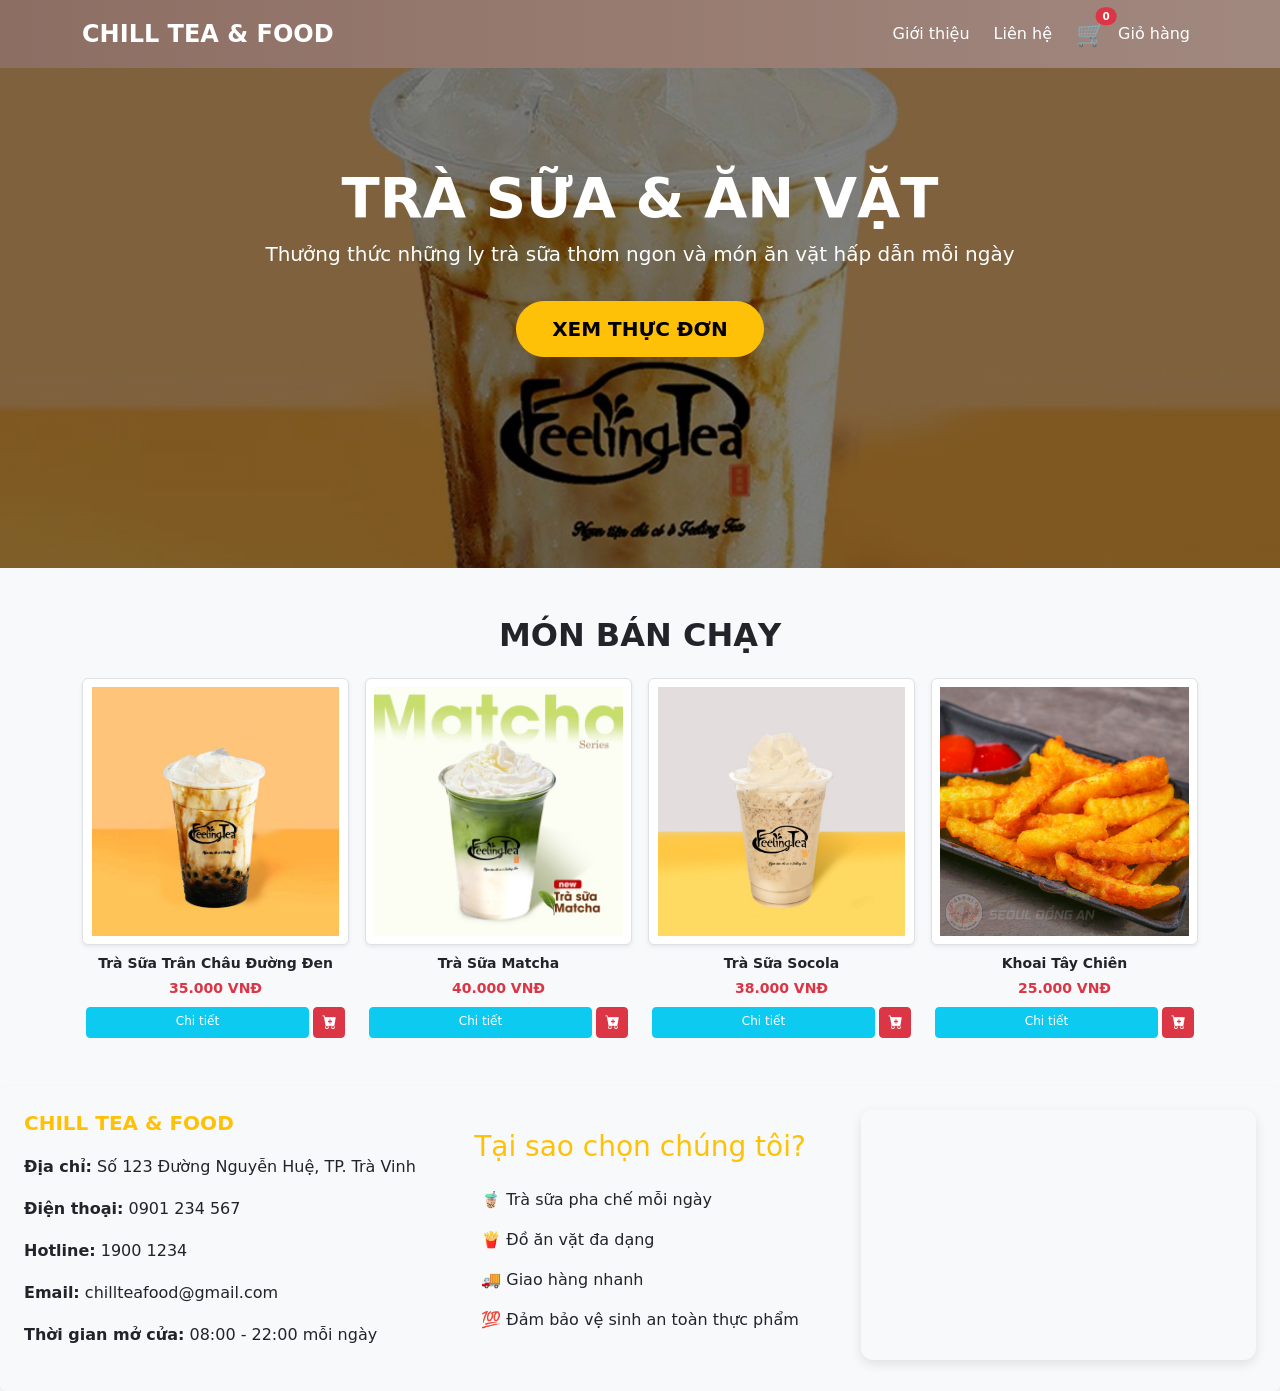
<file: index.html>
﻿<!DOCTYPE html>
<html lang="vi">
<head>
    <title>Trang chủ - CHILL TEA & FOOD</title>
    <meta charset="utf-8">
    <meta name="viewport" content="width=device-width, initial-scale=1.0">

    <link href="https://cdn.jsdelivr.net/npm/bootstrap@5.3.8/dist/css/bootstrap.min.css" rel="stylesheet">
    <link href="https://cdn.jsdelivr.net/npm/bootstrap-icons@1.11.3/font/bootstrap-icons.min.css" rel="stylesheet">

    <script src="https://cdn.jsdelivr.net/npm/bootstrap@5.3.8/dist/js/bootstrap.bundle.min.js"></script>

    <script src="js/script.js"></script>
    <link rel="stylesheet" href="css/style.css">
</head>

<body class="bg-light">

  

    <!-- Header -->
   <header class="main-header text-white py-3 shadow-sm">
    <div class="container d-flex justify-content-between align-items-center">

        <a href="../index.html" class="text-white text-decoration-none d-flex align-items-center gap-2">
            <span class="fs-4 fw-bold tracking-wide">CHILL TEA & FOOD</span>
        </a>

        <div class="d-flex align-items-center gap-4">


            <a href="html/gioi-thieu.html" class="text-white text-decoration-none">
                Giới thiệu
            </a>

            <a href="html/lien-he.html" class="text-white text-decoration-none">
                Liên hệ
            </a>

            <a href="html/gio-hang.html" class="text-white text-decoration-none position-relative d-flex align-items-center gap-2">
                <div class="position-relative">
                    <span class="fs-4">🛒</span>
                    <span id="cart-count"
                          class="position-absolute top-0 start-100 translate-middle badge rounded-pill bg-danger"
                          style="font-size: 0.65rem;">
                        0
                    </span>
                </div>

                <span class="d-none d-sm-inline ms-1">Giỏ hàng</span>
                <div id="message"></div>
            </a>

        </div>

    </div>
</header>
    <!-- Banner -->
    <div class="hero text-white text-center py-5 mb-5"
     style="background:linear-gradient(rgba(0,0,0,.5),rgba(0,0,0,.5)),
     url('assets/images/trasua1.jpg') center/cover no-repeat;">

        <div class="container py-5">

            <h1 class="display-4 fw-bold">
                TRÀ SỮA & ĂN VẶT
            </h1>

            <p class="lead">
                Thưởng thức những ly trà sữa thơm ngon và món ăn vặt hấp dẫn mỗi ngày
            </p>

            <a href="html/san-pham.html"
               class="btn btn-warning btn-lg mt-3 fw-bold text-uppercase">
                Xem thực đơn
            </a>

        </div>
    </div>

    <!-- Sản phẩm nổi bật -->
    <div class="container mb-5">

        <h2 class="text-center fw-bold mb-4 text-uppercase">
            Món bán chạy
        </h2>

        <div class="product-list row row-cols-2 row-cols-md-4 g-3"
             id="product-list">
        </div>

    </div>
    <!-- Thanh thông báo -->
<div class="card bg-light border-0 shadow-sm p-4">

    <div class="row align-items-center">

        <!-- Thông tin cửa hàng -->
        <div class="col-lg-4 mb-4 mb-lg-0">

            <h4 class="h5 fw-bold text-warning mb-3">
                CHILL TEA & FOOD
            </h4>

            <ul class="list-unstyled" style="line-height: 2;">
                <li><strong>Địa chỉ:</strong> Số 123 Đường Nguyễn Huệ, TP. Trà Vinh</li>
                <li><strong>Điện thoại:</strong> 0901 234 567</li>
                <li><strong>Hotline:</strong> 1900 1234</li>
                <li><strong>Email:</strong> chillteafood@gmail.com</li>
                <li><strong>Thời gian mở cửa:</strong> 08:00 - 22:00 mỗi ngày</li>
            </ul>

        </div>

        <!-- Tại sao chọn chúng tôi -->
        <div class="col-lg-4 text-center mb-4 mb-lg-0">

            <h3 class="text-warning mb-4">
                Tại sao chọn chúng tôi?
            </h3>

            <div class="text-start d-inline-block">
                <p>🧋 Trà sữa pha chế mỗi ngày</p>
                <p>🍟 Đồ ăn vặt đa dạng</p>
                <p>🚚 Giao hàng nhanh</p>
                <p>💯 Đảm bảo vệ sinh an toàn thực phẩm</p>
            </div>

        </div>

        <!-- Google Maps -->
        <div class="col-lg-4 text-center">

            <iframe
                src="https://www.google.com/maps?q=Trà%20Vinh&output=embed"
                width="100%"
                height="250"
                style="border:0; border-radius:12px;"
                allowfullscreen=""
                loading="lazy">
            </iframe>

        </div>

    </div>

</div>

    <script>
        window.onload = function () {

            if (typeof updateCartBadge === 'function') {
                updateCartBadge();
            }

            const container =
                document.getElementById("product-list");

            if (container &&
                typeof productlist !== 'undefined') {

                container.innerHTML = "";

                const topProducts =
                    productlist.slice(0, 4);

                topProducts.forEach(function(item){

                    let fixImage =
                        item.image.replace("../","");

                    let fixLink =
                        "html/" + item.productLink;

                    addproduct(
                        item.id,
                        item.name,
                        item.price,
                        fixImage,
                        fixLink
                    );
                });
            }
        };
    </script>

</body>
</html>
</file>
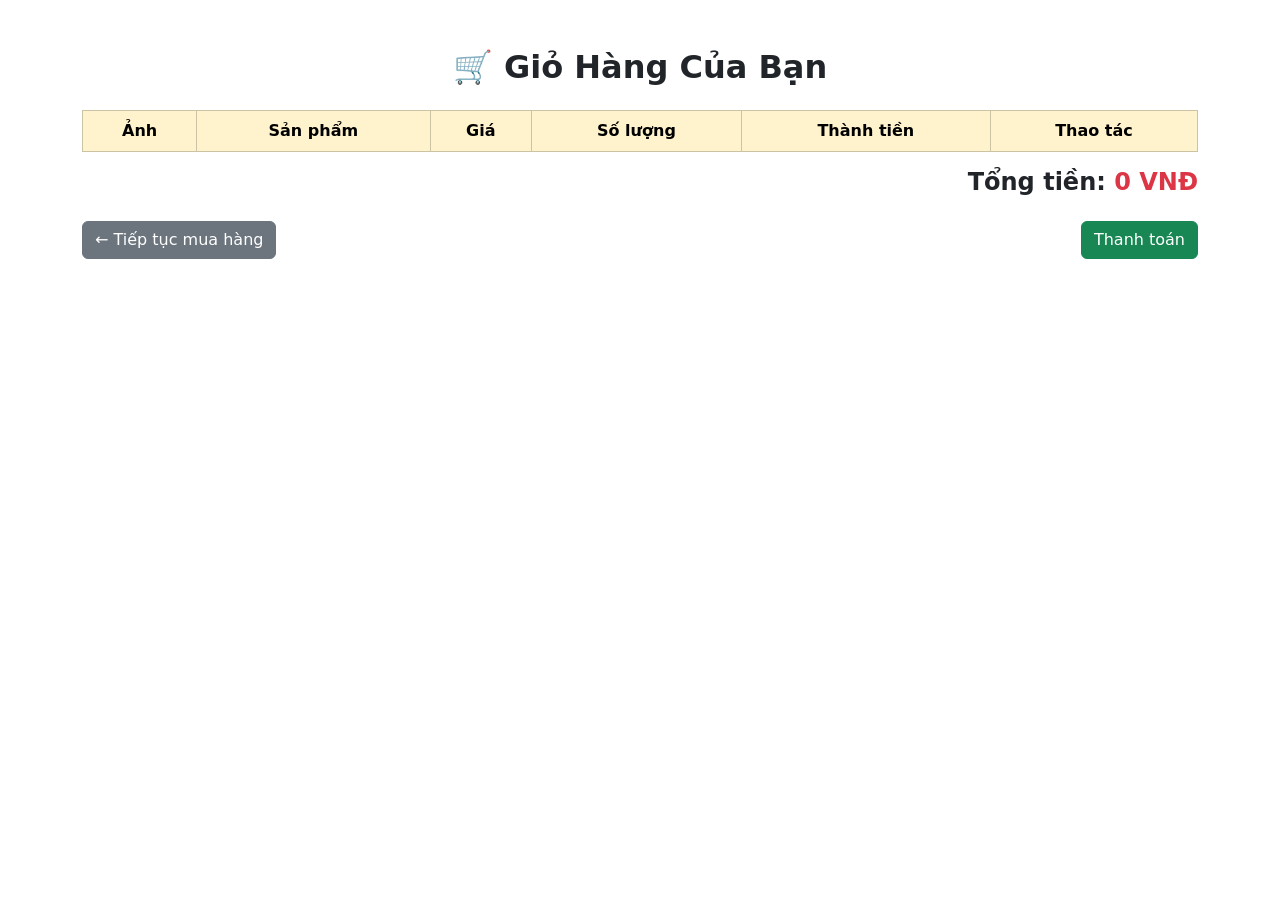
<file: html/gio-hang.html>
<!DOCTYPE html>
<html lang="vi">
<head>
    <meta charset="UTF-8">
    <meta name="viewport" content="width=device-width, initial-scale=1.0">
    <title>Giỏ Hàng</title>

    <link href="https://cdn.jsdelivr.net/npm/bootstrap@5.3.8/dist/css/bootstrap.min.css" rel="stylesheet">
</head>
<body>
    <div id="message" class="alert alert-success text-center"
     style="display:none; position:fixed; top:50%; left:50%;
     transform:translate(-50%,-50%); z-index:9999;">
    🎉 Chúc mừng bạn đã mua hàng thành công!
</div>

    <div class="container my-5">

        <h2 class="mb-4 text-center fw-bold">
            🛒 Giỏ Hàng Của Bạn
        </h2>

        <div class="table-responsive">

            <table class="table table-bordered align-middle text-center">

                <thead class="table-warning">
                    <tr>
                        <th>Ảnh</th>
                        <th>Sản phẩm</th>
                        <th>Giá</th>
                        <th>Số lượng</th>
                        <th>Thành tiền</th>
                        <th>Thao tác</th>
                    </tr>
                </thead>

                <tbody id="cart-body"></tbody>

            </table>

        </div>

        <div class="text-end">

            <h4 class="fw-bold">
                Tổng tiền:
                <span id="total-price" class="text-danger">
                    0 VNĐ
                </span>
            </h4>

        </div>

        <div class="mt-4 d-flex justify-content-between">

            <a href="san-pham.html" class="btn btn-secondary">
                ← Tiếp tục mua hàng
            </a>

          <button class="btn btn-success" onclick="checkout()">
              Thanh toán
          </button>

        </div>

    </div>
    

    <script>

        function loadCart() {

            let cart = JSON.parse(localStorage.getItem("trasua_cart")) || [];

            let html = "";
            let total = 0;

            cart.forEach(item => {

                let price = parseInt(
                    item.price.replace(/\./g, "")
                              .replace(" VNĐ", "")
                );

                let subtotal = price * item.quantity;

                total += subtotal;

                html += `
                    <tr>

                        <td>
                            <img src="${item.image}"
                                 width="80"
                                 height="80"
                                 style="object-fit:cover;">
                        </td>

                        <td>${item.name}</td>

                        <td>${item.price}</td>

                        <td>
                            <button class="btn btn-sm btn-danger"
                                onclick="changeQty(${item.id}, -1)">
                                -
                            </button>

                            <span class="mx-2">
                                ${item.quantity}
                            </span>

                            <button class="btn btn-sm btn-success"
                                onclick="changeQty(${item.id}, 1)">
                                +
                            </button>
                        </td>

                        <td>
                            ${subtotal.toLocaleString()} VNĐ
                        </td>

                        <td>
                            <button class="btn btn-danger btn-sm"
                                onclick="removeItem(${item.id})">
                                Xóa
                            </button>
                        </td>

                    </tr>
                `;
            });

            document.getElementById("cart-body").innerHTML = html;

            document.getElementById("total-price").innerText =
                total.toLocaleString() + " VNĐ";
        }

        function changeQty(id, value) {

            let cart = JSON.parse(localStorage.getItem("trasua_cart")) || [];

            let item = cart.find(p => p.id === id);

            if (!item) return;

            item.quantity += value;

            if (item.quantity <= 0) {
                cart = cart.filter(p => p.id !== id);
            }

            localStorage.setItem(
                "trasua_cart",
                JSON.stringify(cart)
            );

            loadCart();
        }

        function removeItem(id) {

            let cart = JSON.parse(localStorage.getItem("trasua_cart")) || [];

            cart = cart.filter(item => item.id !== id);

            localStorage.setItem(
                "trasua_cart",
                JSON.stringify(cart)
            );

            loadCart();
        }
         function checkout() {

              let cart = JSON.parse(localStorage.getItem("trasua_cart")) || [];

                    if (cart.length === 0) {
                       alert("Giỏ hàng đang trống!");
                     return;
                      }

                     document.getElementById("message").style.display = "block";

                      setTimeout(function () {
                         document.getElementById("message").style.display = "none";
                         }, 3000);

                     localStorage.removeItem("trasua_cart");

             loadCart();
        }

        loadCart();
        

    </script>

</body>
</html>
</file>
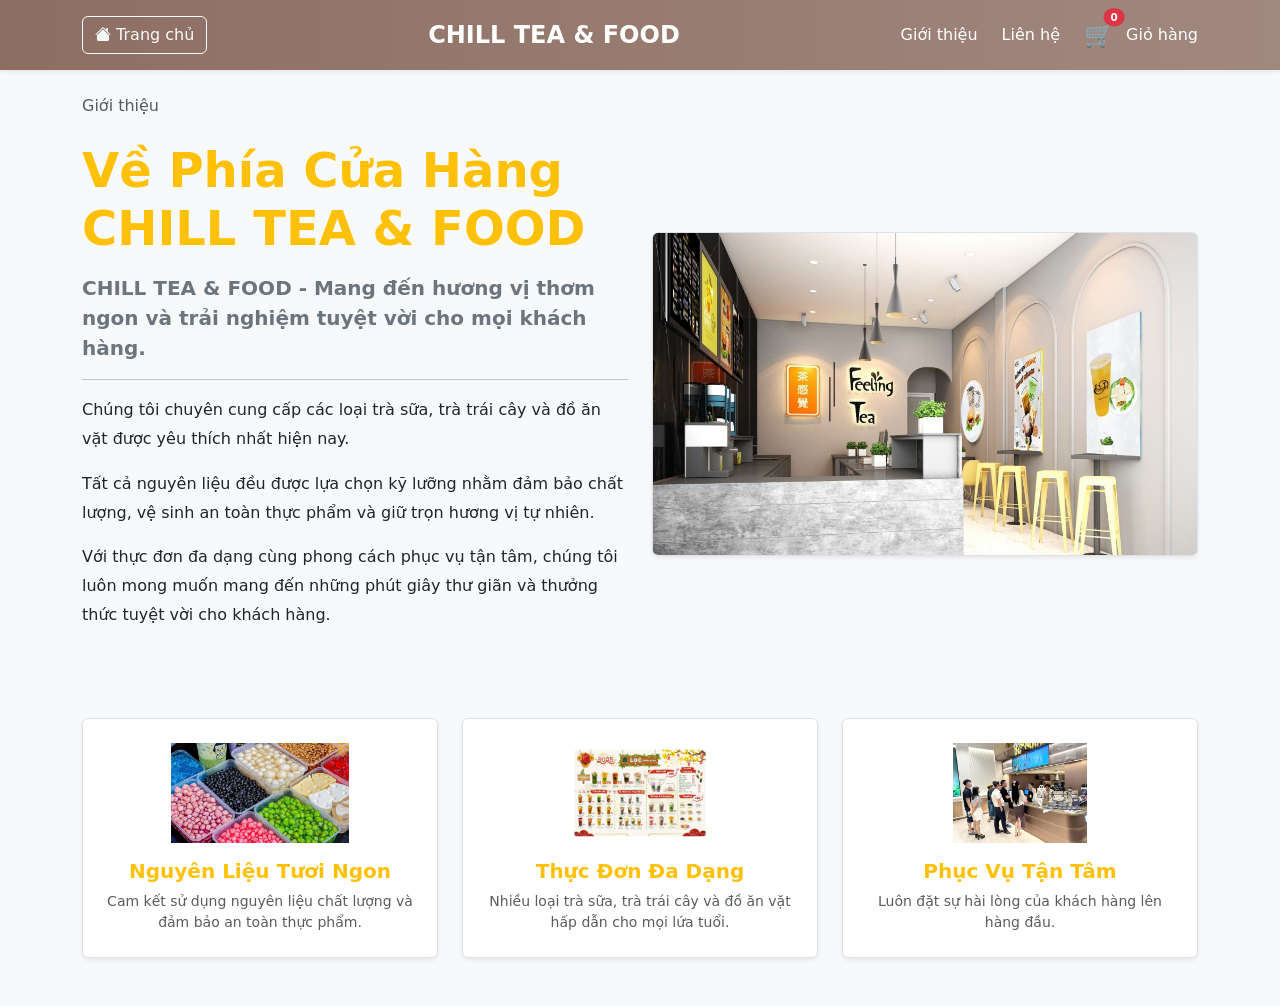
<file: html/gioi-thieu.html>
<!DOCTYPE html>
<html lang="vi">
<head>
    <title>Giới thiệu - CHILL TEA & FOOD</title>
    <meta charset="UTF-8">
    <meta name="viewport" content="width=device-width, initial-scale=1.0">

    <link href="https://cdn.jsdelivr.net/npm/bootstrap@5.3.8/dist/css/bootstrap.min.css" rel="stylesheet">
    <link href="https://cdn.jsdelivr.net/npm/bootstrap-icons@1.11.3/font/bootstrap-icons.min.css" rel="stylesheet">

    <script src="../js/script.js"></script>
    <link rel="stylesheet" href="../css/style.css">
</head>

<body class="bg-light">

    <!-- Header -->
     <header class="main-header text-white py-3 shadow-sm">
        <div class="container d-flex justify-content-between align-items-center">
           <a href="../index.html" class="btn btn-outline-light">
                <i class="bi bi-house-fill"></i> 
                Trang chủ
            </a>
            <a class="text-white text-decoration-none">
                <span class="fs-4 fw-bold">
                    CHILL TEA & FOOD
                </span>
            </a>

 <div class="d-flex align-items-center gap-4">


            <a href="gioi-thieu.html" class="text-white text-decoration-none">
                Giới thiệu
            </a>

            <a href="lien-he.html" class="text-white text-decoration-none">
                Liên hệ
            </a>

            <a href="gio-hang.html" class="text-white text-decoration-none position-relative d-flex align-items-center gap-2">
                <div class="position-relative">
                    <span class="fs-4">🛒</span>
                    <span id="cart-count"
                          class="position-absolute top-0 start-100 translate-middle badge rounded-pill bg-danger"
                          style="font-size: 0.65rem;">
                        0
                    </span>
                </div>

                <span class="d-none d-sm-inline ms-1">Giỏ hàng</span>
            </a>

        </div>

    </div>
    </header>

    <!-- Nội dung -->
    <div class="container mt-4 mb-5">

        <nav aria-label="breadcrumb">
            <ol class="breadcrumb">
                <li class="breadcrumb-item active" aria-current="page">
                    Giới thiệu
                </li>
            </ol>
        </nav>

        <div class="row mt-4 align-items-center">

            <div class="col-md-6">

                <h1 class="fw-bolder text-warning display-5 mb-3">
                    Về Phía Cửa Hàng CHILL TEA & FOOD
                </h1>

                <p class="lead fw-semibold text-secondary">
                    CHILL TEA & FOOD - Mang đến hương vị thơm ngon và trải nghiệm tuyệt vời cho mọi khách hàng.
                </p>

                <hr>

                <p style="line-height:1.8;">
                    Chúng tôi chuyên cung cấp các loại trà sữa, trà trái cây và đồ ăn vặt được yêu thích nhất hiện nay.
                </p>

                <p style="line-height:1.8;">
                    Tất cả nguyên liệu đều được lựa chọn kỹ lưỡng nhằm đảm bảo chất lượng, vệ sinh an toàn thực phẩm và giữ trọn hương vị tự nhiên.
                </p>

                <p style="line-height:1.8;">
                    Với thực đơn đa dạng cùng phong cách phục vụ tận tâm, chúng tôi luôn mong muốn mang đến những phút giây thư giãn và thưởng thức tuyệt vời cho khách hàng.
                </p>

            </div>

            <div class="col-md-6 text-center">

                <img
                    src="../assets/images/logo.jpg"
                    class="img-fluid rounded shadow-sm border"
                    alt="Trà Sữa & Ăn Vặt"
                    style="max-height:350px; object-fit:cover;"
                >

            </div>

        </div>

        <div class="row mt-5 g-4 text-center">

            <div class="col-sm-4">
                <div class="p-4 border rounded bg-white shadow-sm h-100">
                     <img src="../assets/images/nguyenlieu.jpg"
                         alt="Nguyên liệu tươi ngon"
                         class="img-fluid mb-3"
                         style="height:100px; object-fit:contain;">


                    <h5 class="fw-bold text-warning">
                        Nguyên Liệu Tươi Ngon
                    </h5>

                    <p class="small text-muted m-0">
                        Cam kết sử dụng nguyên liệu chất lượng và đảm bảo an toàn thực phẩm.
                    </p>

                </div>
            </div>

            <div class="col-sm-4">
                <div class="p-4 border rounded bg-white shadow-sm h-100">
                    <img src="../assets/images/thucdon.jpg"
                           alt="Thực đơn đa dạng"
                           class="img-fluid mb-3"
                           style="height:100px; object-fit:contain;">


                    <h5 class="fw-bold text-warning">
                        Thực Đơn Đa Dạng
                    </h5>

                    <p class="small text-muted m-0">
                        Nhiều loại trà sữa, trà trái cây và đồ ăn vặt hấp dẫn cho mọi lứa tuổi.
                    </p>

                </div>
            </div>

            <div class="col-sm-4">
                <div class="p-4 border rounded bg-white shadow-sm h-100">
                     <img src="../assets/images/phucvu.jpg"
                          alt="Phục vụ tận tâm"
                          class="img-fluid mb-3"
                          style="height:100px; object-fit:contain;">

                    <h5 class="fw-bold text-warning">
                        Phục Vụ Tận Tâm
                    </h5>

                    <p class="small text-muted m-0">
                        Luôn đặt sự hài lòng của khách hàng lên hàng đầu.
                    </p>

                </div>
            </div>

        </div>

    </div>

    <script>
        if(typeof updateCartBadge === "function"){
            updateCartBadge();
        }
    </script>

</body>
</html>
</file>
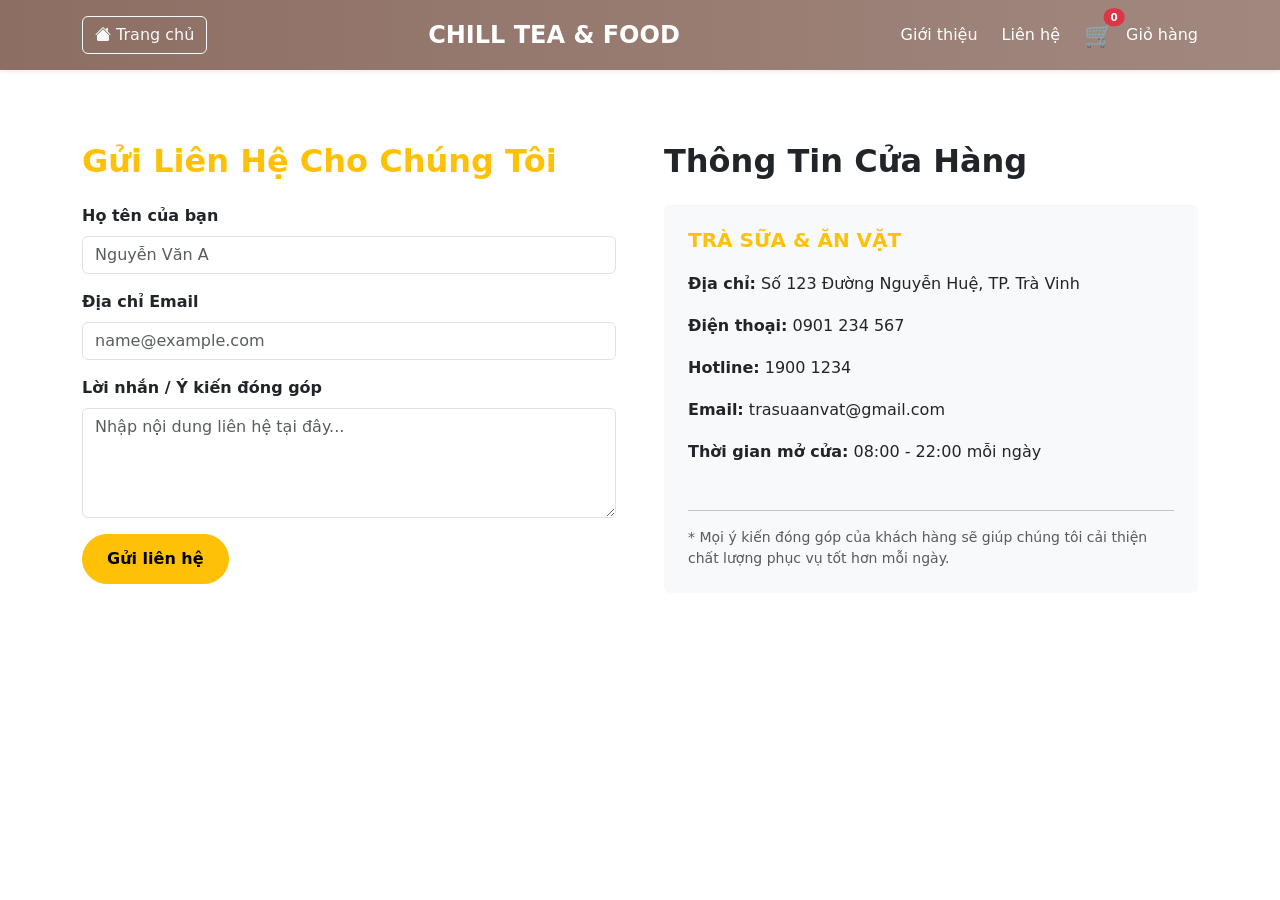
<file: html/lien-he.html>
<!DOCTYPE html>
<html lang="vi">
<head>
    <title>Liên hệ - CHILL TEA & FOOD</title>
    <meta charset="UTF-8">
    <meta name="viewport" content="width=device-width, initial-scale=1.0">

    <link href="https://cdn.jsdelivr.net/npm/bootstrap@5.3.8/dist/css/bootstrap.min.css" rel="stylesheet">
    <link rel="stylesheet" href="https://cdn.jsdelivr.net/npm/bootstrap-icons@1.11.3/font/bootstrap-icons.min.css">
    <script src="https://cdn.jsdelivr.net/npm/bootstrap@5.3.8/dist/js/bootstrap.bundle.min.js"></script>

    <script src="../js/script.js"></script>
    <link rel="stylesheet" href="../css/style.css">
</head>

<body>
         <header class="main-header text-white py-3 shadow-sm">
        <div class="container d-flex justify-content-between align-items-center">
           <a href="../index.html" class="btn btn-outline-light">
                <i class="bi bi-house-fill"></i> 
                Trang chủ
            </a>
            <a class="text-white text-decoration-none">
                <span class="fs-4 fw-bold">
                    CHILL TEA & FOOD
                </span>
            </a>

 <div class="d-flex align-items-center gap-4">


            <a href="gioi-thieu.html" class="text-white text-decoration-none">
                Giới thiệu
            </a>

            <a href="lien-he.html" class="text-white text-decoration-none">
                Liên hệ
            </a>

            <a href="gio-hang.html" class="text-white text-decoration-none position-relative d-flex align-items-center gap-2">
                <div class="position-relative">
                    <span class="fs-4">🛒</span>
                    <span id="cart-count"
                          class="position-absolute top-0 start-100 translate-middle badge rounded-pill bg-danger"
                          style="font-size: 0.65rem;">
                        0
                    </span>
                </div>

                <span class="d-none d-sm-inline ms-1">Giỏ hàng</span>
            </a>

        </div>

    </div>
    </header>


    <div class="container mt-4">
        <div class="row mt-4 g-5">

            <div class="col-md-6">

                <h2 class="fw-bolder text-warning mb-4">
                    Gửi Liên Hệ Cho Chúng Tôi
                </h2>

                <form id="contact-form">

                    <div class="mb-3">
                        <label for="c-name" class="form-label fw-semibold">
                            Họ tên của bạn
                        </label>

                        <input
                            type="text"
                            class="form-control"
                            id="c-name"
                            required
                            placeholder="Nguyễn Văn A"
                        >
                    </div>

                    <div class="mb-3">
                        <label for="c-email" class="form-label fw-semibold">
                            Địa chỉ Email
                        </label>

                        <input
                            type="email"
                            class="form-control"
                            id="c-email"
                            required
                            placeholder="name@example.com"
                        >
                    </div>

                    <div class="mb-3">
                        <label for="c-message" class="form-label fw-semibold">
                            Lời nhắn / Ý kiến đóng góp
                        </label>

                        <textarea
                            class="form-control"
                            id="c-message"
                            rows="4"
                            required
                            placeholder="Nhập nội dung liên hệ tại đây..."
                        ></textarea>
                    </div>

                    <button
                        type="submit"
                        class="btn btn-warning fw-bold px-4">
                        Gửi liên hệ
                    </button>

                </form>

            </div>

            <div class="col-md-6">

                <h2 class="fw-bolder text-dark mb-4">
                    Thông Tin Cửa Hàng
                </h2>

                <div class="card bg-light border-0 p-4">

                    <h4 class="h5 fw-bold text-warning mb-3">
                        TRÀ SỮA & ĂN VẶT
                    </h4>

                    <ul class="list-unstyled" style="line-height:2;">

                        <li>
                            <strong>Địa chỉ:</strong>
                            Số 123 Đường Nguyễn Huệ, TP. Trà Vinh
                        </li>

                        <li>
                            <strong>Điện thoại:</strong>
                            0901 234 567
                        </li>

                        <li>
                            <strong>Hotline:</strong>
                            1900 1234
                        </li>

                        <li>
                            <strong>Email:</strong>
                            trasuaanvat@gmail.com
                        </li>

                        <li>
                            <strong>Thời gian mở cửa:</strong>
                            08:00 - 22:00 mỗi ngày
                        </li>

                    </ul>

                    <hr class="my-3">

                    <p class="small text-muted m-0">
                        * Mọi ý kiến đóng góp của khách hàng sẽ giúp chúng tôi cải thiện chất lượng phục vụ tốt hơn mỗi ngày.
                    </p>

                </div>

            </div>

        </div>

    </div>

    <script>

        document
        .getElementById("contact-form")
        .addEventListener("submit", function(event){

            event.preventDefault();

            const customerName =
            document.getElementById("c-name").value;

            alert(
                "Cảm ơn " +
                customerName +
                "! Ý kiến của bạn đã được gửi thành công."
            );

            document
            .getElementById("contact-form")
            .reset();

        });

    </script>

</body>
</html>
</file>
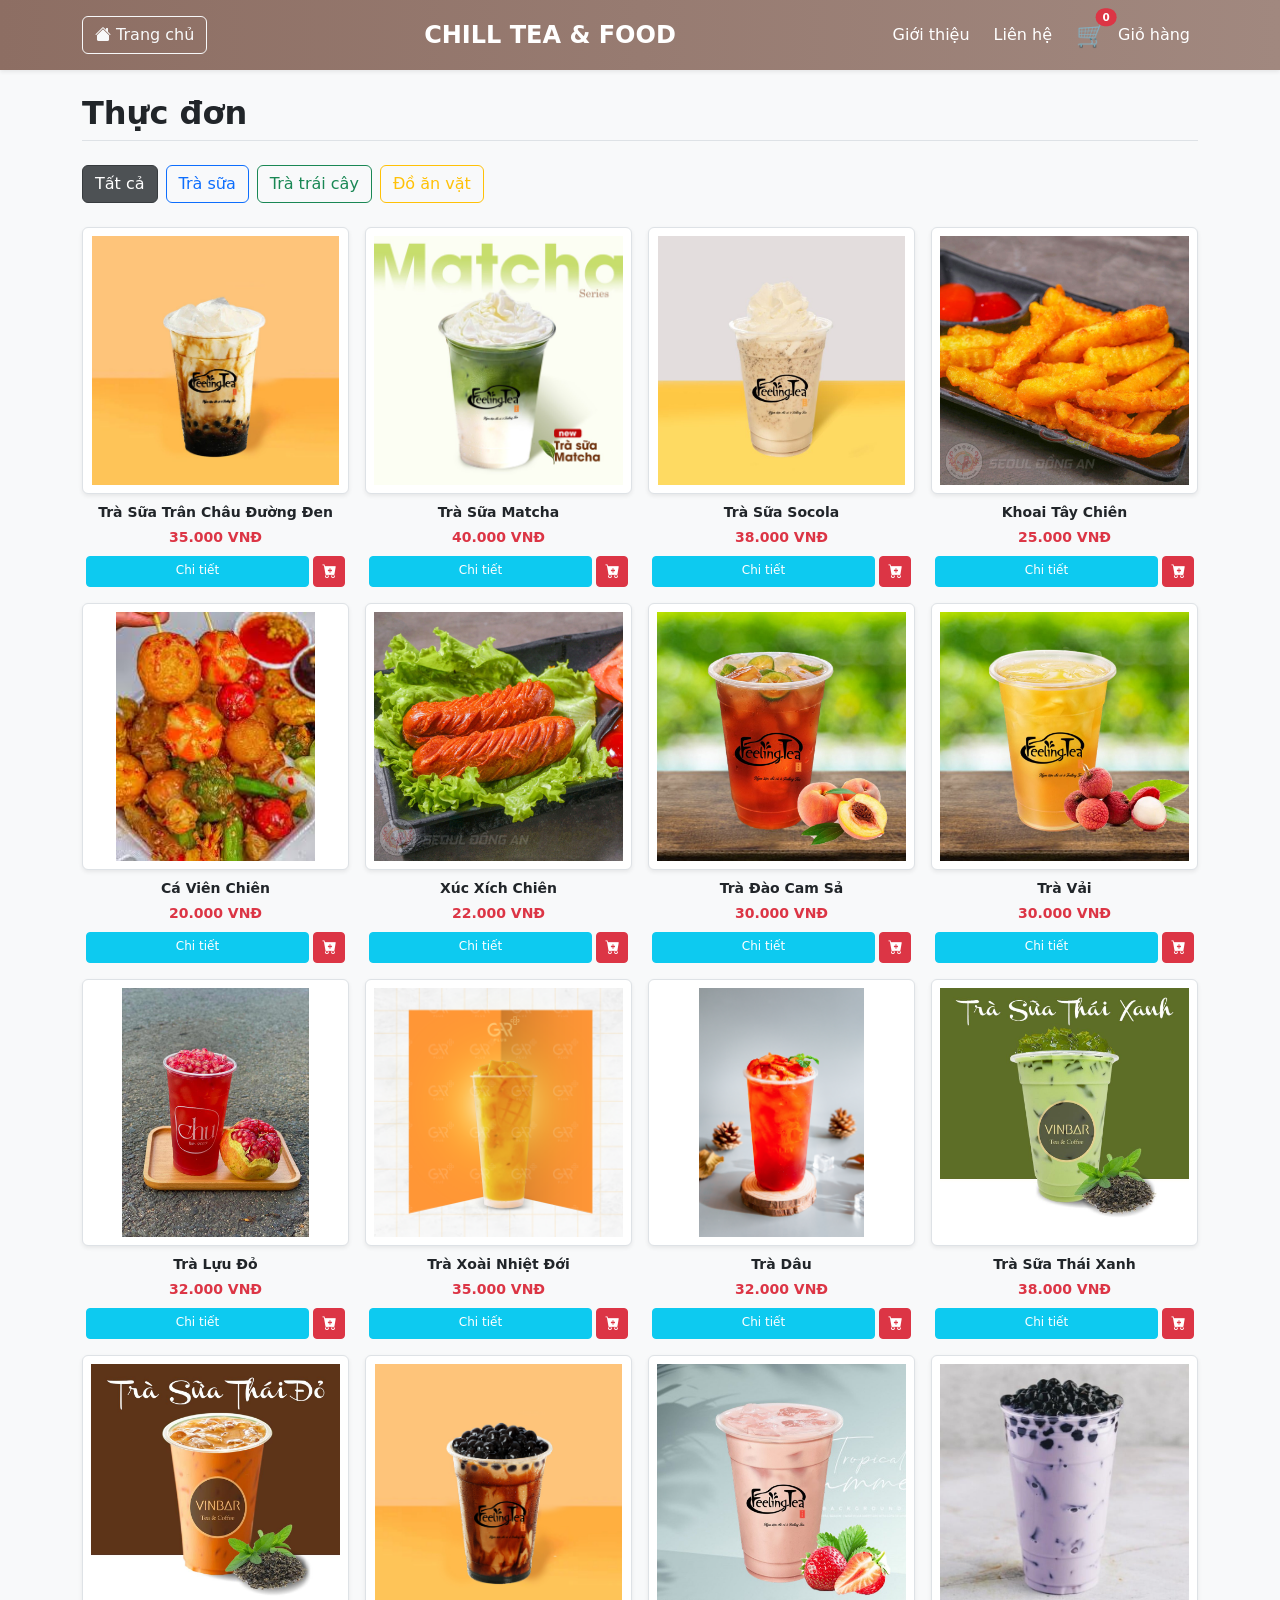
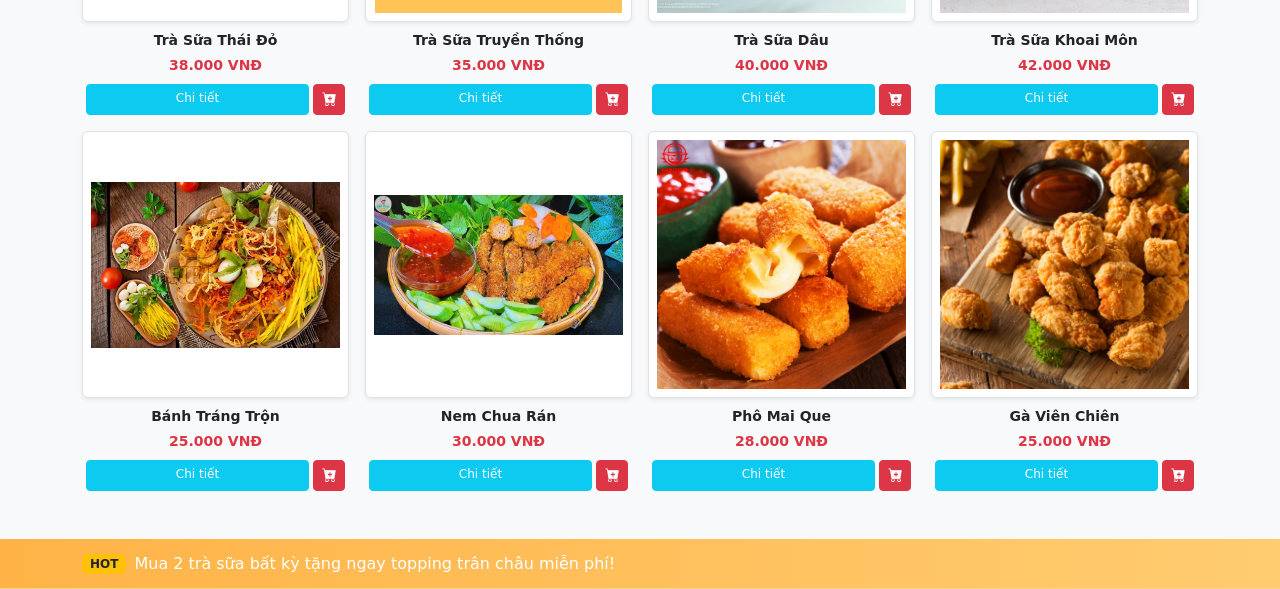
<file: html/san-pham.html>
<!DOCTYPE html>
<html lang="vi">
<head>
    <title>Thực đơn - CHILL TEA & FOOD</title>
    <meta charset="utf-8">
    <meta name="viewport" content="width=device-width, initial-scale=1.0">

    <link href="https://cdn.jsdelivr.net/npm/bootstrap@5.3.8/dist/css/bootstrap.min.css" rel="stylesheet">
    <link href="https://cdn.jsdelivr.net/npm/bootstrap-icons@1.11.3/font/bootstrap-icons.min.css" rel="stylesheet">
    <link rel="stylesheet" href="https://cdn.jsdelivr.net/npm/bootstrap-icons@1.11.3/font/bootstrap-icons.min.css">

    <link rel="stylesheet" href="../css/style.css">
    <script src="../js/script.js"></script>
    <script src="https://cdn.jsdelivr.net/npm/bootstrap@5.3.8/dist/js/bootstrap.bundle.min.js"></script>
</head>

<body class="bg-light">


    <!-- Header -->
    <header class="main-header text-white py-3 shadow-sm">
        <div class="container d-flex justify-content-between align-items-center">
           <a href="../index.html" class="btn btn-outline-light">
                <i class="bi bi-house-fill"></i> 
                Trang chủ
            </a>
            <a class="text-white text-decoration-none">
                <span class="fs-4 fw-bold">
                    CHILL TEA & FOOD
                </span>
            </a>

 <div class="d-flex align-items-center gap-4">


            <a href="gioi-thieu.html" class="text-white text-decoration-none">
                Giới thiệu
            </a>

            <a href="lien-he.html" class="text-white text-decoration-none">
                Liên hệ
            </a>

            <a href="gio-hang.html" class="text-white text-decoration-none position-relative d-flex align-items-center gap-2">
                <div class="position-relative">
                    <span class="fs-4">🛒</span>
                    <span id="cart-count"
                          class="position-absolute top-0 start-100 translate-middle badge rounded-pill bg-danger"
                          style="font-size: 0.65rem;">
                        0
                    </span>
                </div>

                <span class="d-none d-sm-inline ms-1">Giỏ hàng</span>
                <div id="message"></div>
            </a>

        </div>
        

    </div>
    </header>


    <!-- Danh sách sản phẩm -->
    <div class="container mb-5 mt-4">

        <h2 class="mb-4 fw-bold text-dark border-bottom pb-2">
            Thực đơn
        </h2>

        <div class="mb-4 d-flex gap-2 flex-wrap">

            <button
                class="btn btn-dark active"
                onclick="filterData('all')">
                Tất cả
            </button>

            <button
                class="btn btn-outline-primary"
                onclick="filterData('trasua')">
                Trà sữa
            </button>

            <button
                class="btn btn-outline-success"
                onclick="filterData('tra')">
                Trà trái cây
            </button>

            <button
                class="btn btn-outline-warning"
                onclick="filterData('anvat')">
                Đồ ăn vặt
            </button>

        </div>

        <div
            class="product-list row row-cols-2 row-cols-md-4 g-3"
            id="product-list">
        </div>

    </div>
       <!-- Thanh thông báo -->
<div class="top-bar text-white d-none d-md-block"
     style="background-color: #6f42c1; font-size: 16px; height: 50px;">
    
    <div class="container h-100 d-flex justify-content-between align-items-center">
        
        <div class="d-flex align-items-center gap-2">
            <span class="badge bg-warning text-dark text-uppercase px-2 py-1 fw-bold">
                HOT
            </span>

            <span>
                Mua 2 trà sữa bất kỳ tặng ngay topping trân châu miễn phí!
            </span>
        </div>

       

    </div>
</div>

    <script>

        function renderDefault() {

            const container =
            document.getElementById("product-list");

            if (!container) return;

            container.innerHTML = "";

            productlist.forEach(function(item){

                addproduct(
                    item.id,
                    item.name,
                    item.price,
                    item.image,
                    item.productLink
                );

            });
        }

       function filterData(type) {

    const container =
    document.getElementById("product-list");

    if (!container) return;

    container.innerHTML = "";

    productlist.forEach(function(item){

        if(type === "all"){

            addproduct(
                item.id,
                item.name,
                item.price,
                item.image,
                item.productLink
            );
        }

        else if(
            type === "trasua" &&
            item.cat === "trasua"
        ){

            addproduct(
                item.id,
                item.name,
                item.price,
                item.image,
                item.productLink
            );
        }

        else if(
            type === "anvat" &&
            item.cat === "anvat"
        ){

            addproduct(
                item.id,
                item.name,
                item.price,
                item.image,
                item.productLink
            );
        }
        else if(
            type === "tra" &&
            item.cat === "tra"
        ){

            addproduct(
                item.id,
                item.name,
                item.price,
                item.image,
                item.productLink
            );
        }
    });
}

        window.onload = function(){

            renderDefault();

            if(typeof updateCartBadge === "function"){
                updateCartBadge();
            }

            const filterButtons =
            document.querySelectorAll(".mb-4 .btn");

            filterButtons.forEach(function(btn){

                btn.addEventListener("click", function(){

                    filterButtons.forEach(function(b){
                        b.classList.remove("active");
                    });

                    this.classList.add("active");
                });
            });
        };

    </script>

</body>
</html>
</file>
<file: css/style.css>
/* ==========================================
   HEADER TRÀ SỮA & ĂN VẶT
   ========================================== */

.top-bar {
    background: linear-gradient(90deg, #ffb347, #ffcc70);
    font-size: 13px;
    border-bottom: 1px solid #ffd28a;
    color: #5a3d00;
}

.hot-news-badge {
    background-color: #ff4d4d;
    color: white;
    padding: 3px 8px;
    font-weight: bold;
    border-radius: 20px;
    text-transform: uppercase;
}

.main-header {
     background: linear-gradient(90deg, #8d6e63, #a1887f);
    padding: 20px 0;
    box-shadow: 0 2px 10px rgba(0,0,0,.08);
}
.hero{
    background: url('../assets/images/banner.jpg') center/cover no-repeat;
    min-height: 500px;
    position: relative;
}


/* Giỏ hàng */
.cart-box {
    color: #5a3d00;
    text-decoration: none;
    position: relative;
    display: inline-flex;
    align-items: center;
    gap: 10px;
    font-weight: 600;
}

.cart-box:hover {
    color: #ff9800;
}

.cart-icon-wrapper {
    position: relative;
    font-size: 24px;
}

.cart-badge {
    position: absolute;
    top: -8px;
    right: -8px;
    background-color: #ff4d4d;
    color: white;
    font-size: 11px;
    font-weight: bold;
    border-radius: 50%;
    width: 18px;
    height: 18px;
    display: flex;
    align-items: center;
    justify-content: center;
}

/* Logo */
.logo-text {
    font-size: 28px;
    font-weight: bold;
    color: #ff9800;
}

.logo-text span {
    color: #795548;
}

/* Hình ảnh sản phẩm */
.object-fit-contain {
    object-fit: contain;
}

/* Menu */
.navbar {
    background-color: #ff9800 !important;
}

.navbar .nav-link {
    color: white !important;
    font-weight: 500;
}

.navbar .nav-link:hover {
    color: #fff3cd !important;
}
.btn-warning{
    border-radius: 30px;
    padding: 12px 35px;
    font-weight: bold;
    transition: .3s;
}

.btn-warning:hover{
    transform: translateY(-3px);
}
.card ul li{
    margin-bottom: 10px;
}

.card iframe{
    box-shadow: 0 4px 12px rgba(0,0,0,.1);
}
</file>
